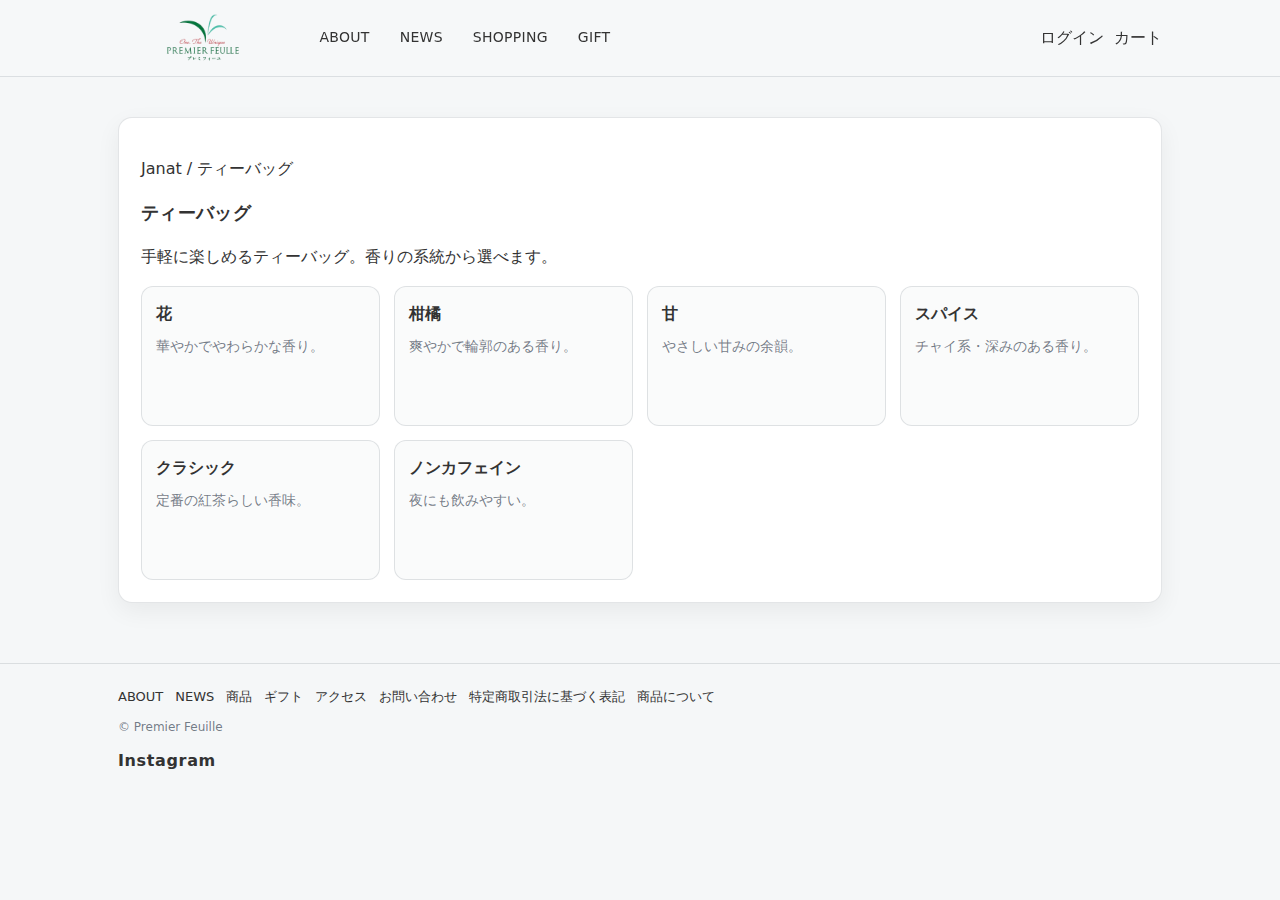
<file: shopping/janat/tea-bag/index.html>
<!doctype html>
<html lang="ja">
<head>
  <meta charset="utf-8" />
  <meta name="viewport" content="width=device-width, initial-scale=1" />
  <title>Janat ティーバッグ｜Premier Feuille</title>
  <meta name="description" content="Janat（ジャンナッツ）ティーバッグを香りの系統から選べます。" />

  <!-- /shopping/janat/tea-bag/index.html から見たCSS -->
  <link rel="stylesheet" href="../../../css/style.site.css" />
  <link rel="stylesheet" href="../../../css/janat.css" />
</head>

<body class="janat-bag">

  <!-- Header -->
  <header class="site-header">
    <div class="wrap header-inner">

      <button class="menu-toggle" aria-label="メニューを開く" type="button">
        <span></span><span></span><span></span>
      </button>

      <a href="../index.html" class="site-mark" aria-label="Janatトップへ">
        <img src="../../../images/logo-mark.png" alt="Premier Feuille">
      </a>

      <nav class="site-nav" aria-label="ナビゲーション">
        <a href="/about/">ABOUT</a>
        <a href="/news/">NEWS</a>
        <a href="/shopping/">SHOPPING</a>
        <a href="/shopping/gift/">GIFT</a>
      </nav>

      <nav class="site-util" aria-label="ユーザーメニュー">
        <a href="/account/login.html">ログイン</a>
        <a href="/cart/">カート</a>
      </nav>

    </div>
  </header>

  <!-- Main -->
  <main>
    <div class="wrap">
      <section class="section" aria-label="Janat ティーバッグ">
        <div class="section-inner">

          <p class="sub-label">
            <a href="../index.html">Janat</a> / ティーバッグ
          </p>

          <h1 class="section-title">ティーバッグ</h1>
          <p class="sub-label">
            手軽に楽しめるティーバッグ。香りの系統から選べます。
          </p>

          <!-- 香り別：入口（必要なら後で数を調整） -->
          <div class="grid grid-4" aria-label="香り別に選ぶ">
            <a class="card" href="./floral/">
              <h3>花</h3>
              <p>華やかでやわらかな香り。</p>
            </a>

            <a class="card" href="./citrus/">
              <h3>柑橘</h3>
              <p>爽やかで輪郭のある香り。</p>
            </a>

            <a class="card" href="./sweet/">
              <h3>甘</h3>
              <p>やさしい甘みの余韻。</p>
            </a>

            <a class="card" href="./spice/">
              <h3>スパイス</h3>
              <p>チャイ系・深みのある香り。</p>
            </a>

            <a class="card" href="./classic/">
              <h3>クラシック</h3>
              <p>定番の紅茶らしい香味。</p>
            </a>

            <a class="card" href="./decaf/">
              <h3>ノンカフェイン</h3>
              <p>夜にも飲みやすい。</p>
            </a>
          </div>

        </div>
      </section>
    </div>
  </main>

  <!-- Footer -->
  <footer class="site-footer">
    <div class="wrap">
      <div class="footer-links" aria-label="フッターリンク">
        <a href="../../../about/">ABOUT</a>
        <a href="../../../news/">NEWS</a>
        <a href="../../../shopping/">商品</a>
        <a href="../../../shopping/gift/">ギフト</a>
        <a href="../../../access/">アクセス</a>
        <a href="../../../contact/">お問い合わせ</a>
        <a href="../../../law/">特定商取引法に基づく表記</a>
        <a href="../../../about/items/">商品について</a>
      </div>

      <div class="footer-meta">© Premier Feuille</div>
      <a class="footer-instagram" href="https://www.instagram.com/" target="_blank" rel="noopener">Instagram</a>
    </div>
  </footer>

  <!-- Mobile Nav -->
  <nav class="mobile-nav" aria-label="モバイルナビ">
    <a class="mobile-nav-brand" href="../../../index.html" aria-label="トップへ戻る">
      <img src="../../../images/logo-mark.png" alt="Premier Feuille">
    </a>

    <button class="menu-close" aria-label="メニューを閉じる" type="button">×</button>

    <a href="../../../about/">ABOUT</a>
    <a href="../../../news/">NEWS</a>
    <a href="../../../shopping/">商品</a>
    <a href="../../../shopping/gift/">ギフト</a>
    <a href="../../../access/">アクセス</a>
    <a href="../../../contact/">お問い合わせ</a>
  </nav>

  <script>
    (function () {
      const toggle = document.querySelector('.menu-toggle');
      const nav = document.querySelector('.mobile-nav');
      const closeBtn = document.querySelector('.menu-close');
      if (!toggle || !nav || !closeBtn) return;

      const open = () => {
        nav.classList.add('is-open');
        document.body.style.overflow = 'hidden';
      };

      const close = () => {
        nav.classList.remove('is-open');
        document.body.style.overflow = '';
      };

      toggle.addEventListener('click', open);
      closeBtn.addEventListener('click', close);
      document.addEventListener('keydown', (e) => {
        if (e.key === 'Escape') close();
      });
    })();
  </script>

</body>
</html>
</file>
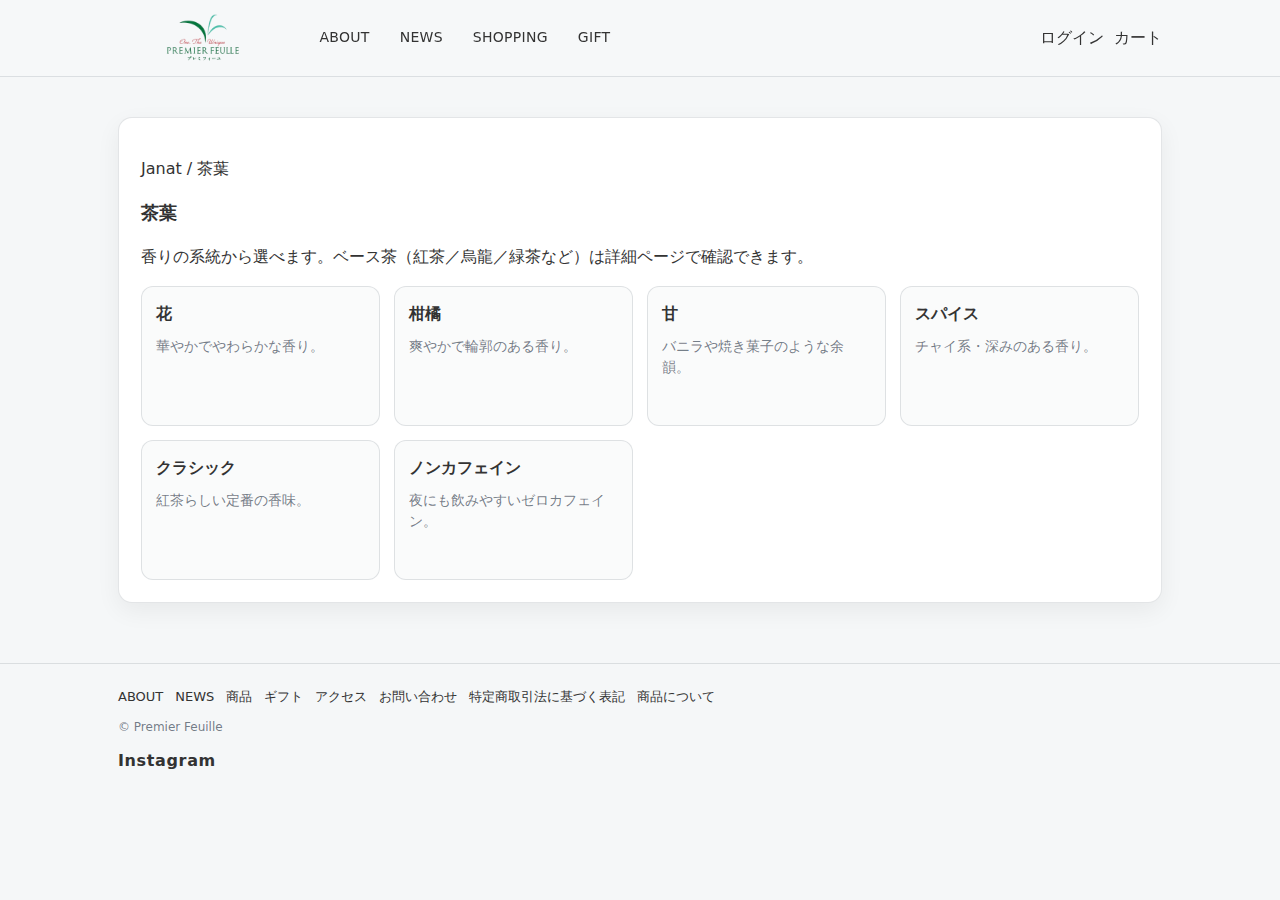
<file: shopping/janat/tea/index.html>
<!doctype html>
<html lang="ja">
<head>
  <meta charset="utf-8" />
  <meta name="viewport" content="width=device-width, initial-scale=1" />
  <title>Janat 茶葉｜Premier Feuille</title>
  <meta name="description" content="Janat（ジャンナッツ）茶葉を香りの系統から選べます。花・柑橘・甘・スパイス・クラシック・ノンカフェイン。">

  <!-- このファイル: /shopping/janat/tea/index.html -->
  <link rel="stylesheet" href="../../../css/style.site.css" />
  <link rel="stylesheet" href="../../../css/janat.css" />
</head>

<body class="janat-leaf">

  <!-- Header -->
  <header class="site-header">
    <div class="wrap header-inner">

      <button class="menu-toggle" aria-label="メニューを開く" type="button">
        <span></span><span></span><span></span>
      </button>

      <!-- Janatトップへ（/shopping/janat/index.html） -->
      <a href="../index.html" class="site-mark" aria-label="Janatトップへ">
        <!-- ✅ ここが重要：logoの相対パスは ../../../images/ -->
        <img src="../../../images/logo-mark.png" alt="Premier Feuille">
      </a>

      <nav class="site-nav" aria-label="ナビゲーション">
        <a href="/about/">ABOUT</a>
        <a href="/news/">NEWS</a>
        <a href="/shopping/">SHOPPING</a>
        <a href="/shopping/gift/">GIFT</a>
      </nav>

      <nav class="site-util" aria-label="ユーザーメニュー">
        <a href="/account/login.html">ログイン</a>
        <a href="/cart/">カート</a>
      </nav>

    </div>
  </header>

  <!-- Main -->
  <main>
    <div class="wrap">
      <section class="section" aria-label="Janat 茶葉">
        <div class="section-inner">

          <p class="sub-label">
            <a href="../index.html">Janat</a> / 茶葉
          </p>

          <h1 class="section-title">茶葉</h1>
          <p class="sub-label">
            香りの系統から選べます。ベース茶（紅茶／烏龍／緑茶など）は詳細ページで確認できます。
          </p>

          <!-- 香り別：入口 -->
          <div class="grid grid-4" aria-label="香り別に選ぶ">
            <a class="card" href="./floral/">
              <h3>花</h3>
              <p>華やかでやわらかな香り。</p>
            </a>

            <a class="card" href="./citrus/">
              <h3>柑橘</h3>
              <p>爽やかで輪郭のある香り。</p>
            </a>

            <a class="card" href="./sweet/">
              <h3>甘</h3>
              <p>バニラや焼き菓子のような余韻。</p>
            </a>

            <a class="card" href="./spice/">
              <h3>スパイス</h3>
              <p>チャイ系・深みのある香り。</p>
            </a>

            <a class="card" href="./classic/">
              <h3>クラシック</h3>
              <p>紅茶らしい定番の香味。</p>
            </a>

            <a class="card" href="./decaf/">
              <h3>ノンカフェイン</h3>
              <p>夜にも飲みやすいゼロカフェイン。</p>
            </a>
          </div>

        </div>
      </section>
    </div>
  </main>

  <!-- Footer -->
  <footer class="site-footer">
    <div class="wrap">
      <div class="footer-links" aria-label="フッターリンク">
        <a href="../../../about/">ABOUT</a>
        <a href="../../../news/">NEWS</a>
        <a href="../../../shopping/">商品</a>
        <a href="../../../shopping/gift/">ギフト</a>
        <a href="../../../access/">アクセス</a>
        <a href="../../../contact/">お問い合わせ</a>
        <a href="../../../law/">特定商取引法に基づく表記</a>
        <a href="../../../about/items/">商品について</a>
      </div>

      <div class="footer-meta">© Premier Feuille</div>
      <a class="footer-instagram" href="https://www.instagram.com/" target="_blank" rel="noopener">Instagram</a>
    </div>
  </footer>

  <!-- Mobile Nav -->
  <nav class="mobile-nav" aria-label="モバイルナビ">
    <!-- モバイルナビのロゴは「サイトトップへ戻る」に統一（全ページ同じ体験） -->
    <a class="mobile-nav-brand" href="../../../index.html" aria-label="トップへ戻る">
      <img src="../../../images/logo-mark.png" alt="Premier Feuille">
    </a>

    <button class="menu-close" aria-label="メニューを閉じる" type="button">×</button>

    <a href="../../../about/">ABOUT</a>
    <a href="../../../news/">NEWS</a>
    <a href="../../../shopping/">商品</a>
    <a href="../../../shopping/gift/">ギフト</a>
    <a href="../../../access/">アクセス</a>
    <a href="../../../contact/">お問い合わせ</a>
  </nav>

  <script>
    (function () {
      const toggle = document.querySelector('.menu-toggle');
      const nav = document.querySelector('.mobile-nav');
      const closeBtn = document.querySelector('.menu-close');
      if (!toggle || !nav || !closeBtn) return;

      const open = () => {
        nav.classList.add('is-open');
        document.body.style.overflow = 'hidden';
      };

      const close = () => {
        nav.classList.remove('is-open');
        document.body.style.overflow = '';
      };

      toggle.addEventListener('click', open);
      closeBtn.addEventListener('click', close);

      document.addEventListener('keydown', (e) => {
        if (e.key === 'Escape') close();
      });
    })();
  </script>

</body>
</html>
</file>
<file: css/style.site.css>
:root{
  --w: 1080px;
  --pad: 18px;
  --radius: 14px;

  --bg: #F5F7F8;
  --text: #333333;
  --ink: #1A2B3C;
  --card: #ffffff;
  --border: rgba(26,43,60,.12);
  --muted: rgba(26,43,60,.62);
  --accent: #9f563a;
  --shadow: 0 8px 24px rgba(0,0,0,.06);
  --radius-sm: 12px;

  --font-sans: system-ui, -apple-system, "Segoe UI", Roboto, "Hiragino Kaku Gothic ProN",
               "Hiragino Sans", "Noto Sans JP", "Yu Gothic", "Meiryo", sans-serif;
  --font-en: "Montserrat", var(--font-sans);
}

*{ box-sizing:border-box; }

html,body{ height:100%; }

body{
  margin:0;
  font-family: var(--font-sans);
  color: var(--text);
  background: var(--bg);
  line-height: 1.65;
}

html, body{
  overflow-x: hidden;
}

img{ max-width:100%; height:auto; display:block; }

a{ color: inherit; text-decoration: none; }

a:hover{ text-decoration: underline; }

.wrap{
  max-width: var(--w);
  margin: 0 auto;
  padding: 0 var(--pad);
}

/* Header */
.site-header{
  position: sticky;
  top: 0;
  z-index: 50;
  background: rgba(245,247,248,.92);
  backdrop-filter: blur(10px);
  border-bottom: 1px solid var(--border);
}

.header-inner{
  display:flex;
  align-items:center;
  gap: 14px;
  /* padding: 10px 0;  ←これが左右0で.wrapを殺す */
  padding-block: 10px; /* 上下だけ */
}


/* hamburger: desktop hidden (prevents tiny oval on PC) */
.menu-toggle{ display:none; border:0; background:transparent; padding:0; }

/* ロゴ：横スクロールの原因になりやすい max-width:none を撤回 */
.site-mark{ flex: 0 0 auto; }

/* ロゴ側を縮ませない */
.site-mark img{
  height: 56px;
  width: auto;
  max-width: 220px; /* 念のため上限（PC） */
}

@media (max-width: 720px){
  .wrap{
    padding-left:  calc(var(--pad) + env(safe-area-inset-left) + 6px);
    padding-right: calc(var(--pad) + env(safe-area-inset-right) + 6px);
  }
}


.site-nav{
  display:flex;
  align-items:center;
  gap: 14px;
  margin-left: 10px;
}

.site-nav a{
  font-family: var(--font-en);
  font-weight: 500;
  letter-spacing: .02em;
  font-size: 14px;
  padding: 6px 8px;
  border-radius: 10px;
}

.site-nav a:hover{
  background: rgba(26,43,60,.06);
  text-decoration:none;
}

.site-util{ margin-left:auto; display:flex; align-items:center; gap: 10px; }

/* Main layout */
main{ padding: 18px 0 34px; }

/* Hero */
/*.hero{
  background: var(--card);
  border: 1px solid var(--border);
  border-radius: var(--radius);
  box-shadow: var(--shadow);
  padding: 26px 22px;
}

.brand-block{ display:flex; flex-direction:column; gap: 6px; margin-bottom: 12px; }

.brand-en{
  font-family: var(--font-en);
  font-weight: 600;
  letter-spacing: .06em;
  color: var(--muted);
  font-size: 12px;
}

.brand-ja{
  font-size: 14px;
  color: var(--muted);
}

.shop-title{
  margin: 0;
  font-size: 28px;
  line-height: 1.25;
  letter-spacing: .01em;
}

.shop-note{
  margin: 10px 0 0;
  color: var(--muted);
  font-size: 13px;
}

.hero-copy{
  margin: 14px 0 0;
  font-size: 16px;
}

/* Hero media 
.hero-media{
  margin-top: 18px;
  background: var(--card);
  border: 1px solid var(--border);
  border-radius: var(--radius);
  box-shadow: var(--shadow);
  overflow:hidden;
}

.hero-media-inner{
  display:grid;
  grid-template-columns: 1.1fr .9fr;
  gap: 0;
}

.hero-media-figure{
  min-height: 220px;
  background: rgba(26,43,60,.05);
}

.hero-media-figure img{
  width:100%;
  height:100%;
  object-fit: cover;
}

.hero-media-cta{
  padding: 18px 18px 20px;
  display:flex;
  flex-direction:column;
  gap: 10px;
  justify-content:center;
}

.hero-media-lead{
  margin:0;
  font-size: 15px;
  color: var(--text);
}

.hero-media-cta .btn{ align-self:flex-start; }

*/

/* Buttons */
.btn{
  display:inline-flex;
  align-items:center;
  justify-content:center;
  gap: 8px;
  padding: 10px 14px;
  border-radius: 12px;
  border: 1px solid var(--border);
  background: var(--card);
  box-shadow: var(--shadow);
  font-weight: 600;
  font-size: 14px;
  cursor:pointer;
}

.btn.primary{
  background: var(--accent);
  border-color: rgba(0,0,0,.08);
  color: #fff;                                
}

/* Sections */
.section{
  margin-top: 18px;
}

.section-inner{
  margin-top: clamp(14px, 2.2vw, 22px);
  background: var(--card);
  border: 1px solid var(--border);
  border-radius: var(--radius);
  box-shadow: var(--shadow);
  padding: 22px;
}

.section:first-child{ margin-top: 0; }

.section-title{
  margin: 0 0 14px;
  font-size: 18px;
  letter-spacing: .02em;
  font-family: var(--font-en);
}

.grid{
  display:grid;
  grid-template-columns: repeat(4, 1fr);
  gap: 14px;
}

.card{
  border: 1px solid var(--border);
  border-radius: var(--radius-sm);
  background: rgba(245,247,248,.55);
  padding: 14px;
  display:flex;
  flex-direction:column;
  gap: 8px;
  min-height: 140px;
}

.card h3{
  margin:0;
  font-size: 16px;
}

/* カテゴリカード（a.card）をリンクとして整える */
.grid a.card{
  transition: box-shadow .18s ease, border-color .18s ease, transform .06s ease, background-color .18s ease;
  -webkit-tap-highlight-color: transparent;
}


.news-list{
  list-style:none;
  margin:0;
  padding:0;
  display:flex;
  flex-direction:column;
  gap: 10px;
}

.news-item{
  padding: 8px 10px;
  border: 1px solid var(--border);
  border-radius: 12px;
  background: rgba(245,247,248,.55);
  line-height: 1.45;
}

.news-title{
  font-size: 14px;
  font-weight: 400;
}

.news-more{
  font-size: 13px;          /* ← 本文より小さく */
  font-weight: 400;
  color: var(--muted);      /* ← 目立たせない */
  text-decoration: none;   /* ← 下線を消す */
}

.news-more:hover{
  text-decoration: underline; /* ← 探している人には分かる */
}


.news-date{
  font-size: 13px;        /* 日付を少し控えめに */
  color: var(--muted);
}

/* Footer */
.site-footer{
  margin-top: 26px;
  padding: 22px 0 34px;
  border-top: 1px solid var(--border);

}
.site-footer a,
.site-footer a:visited {
  color: var(--text);
}

.footer-links{
  display:flex;
  flex-wrap:wrap;
  gap: 12px;
  align-items:center;
  color: var(--muted);
  font-size: 13px;
}

.footer-meta{
  margin-top: 10px;
  color: var(--muted);
  font-size: 12px;
}

.footer-instagram{
  display:inline-flex;
  margin-top: 10px;
  font-family: var(--font-en);
  font-weight: 600;
  letter-spacing: .04em;
}

/* Responsive */
@media (max-width: 960px){
  .grid{ grid-template-columns: repeat(2, 1fr); }
  .hero-media-inner{ grid-template-columns: 1fr; }
  .hero-media-figure{ min-height: 200px; }
}

@media (max-width: 520px){
  .grid{ grid-template-columns: 1fr; }
}

/* ===== Hero: 店名カード ===== */
.hero{
  background: var(--card);
  border: 1px solid var(--border);
  border-radius: var(--radius);
  padding: 36px 22px 40px;
}

.hero__inner{
  max-width: 920px;
  margin: 0 auto;
  text-align: center;
  padding: 0 6px;
}

.shop-title{
  margin: 0 0 16px;
  font-size: 28px;
  line-height: 1.4;
  font-weight: 500;
}

.shop-note{
  margin: 6px 0 18px;
  font-size: 0.75rem;
  line-height: 1.6;
  color: var(--muted);
}

.brand-block{
  width: 100%;
  text-align: center;
  margin: 0 0 18px;
}

.brand-en{
  font-family: "Montserrat", sans-serif;
  font-size: 40px;
  font-weight: 500;
  letter-spacing: 0.22em;
  line-height: 1.05;
  display: block;
  margin-bottom: 6px;
}

.brand-ja{
  margin-top: 8px;
  font-size: 14px;
  letter-spacing: 0.14em;
  display: block;
}

.hero-copy{
  margin: 0;
  font-size: 18px;
  font-weight: 400;
  text-align: center;
  color: var(--muted);
  max-width: 48rem;
  margin-left: auto;
  margin-right: auto;
}

/* ===== Hero media: 写真カード ===== */
.hero-media{
  margin-top: 14px;
}

.hero-media-inner{
  background: var(--card);
  border: 1px solid var(--border);
  border-radius: var(--radius);
  overflow: hidden;
  box-shadow: var(--shadow);
}

.hero-media-figure{
  margin: 0;
  background: #fafafa;
}

.hero-media-figure img{
  display: block;
  width: 100%;
  height: clamp(220px, 34vh, 360px);
  object-fit: cover;
  object-position: center;
}

.hero-media-lead{
  margin: 0;
  padding: 12px 14px 0;
  font-size: 13px;
  color: var(--muted);
  text-align: center;
}

.hero-media-cta{
  margin: 10px auto 14px;
  width: fit-content;
  text-decoration: none;
}

.hero-media-cta:hover{ text-decoration: none; }


@media (max-width: 720px){
  .hero{ padding: 28px 18px 32px; }
  .shop-title{ font-size: 24px; }
  .brand-en{ font-size: 34px; }
  .hero-copy{ font-size: 16px; }

  .hero-media-figure img{
    height: clamp(170px, 26vh, 260px);
    object-position: 50% 25%;
  }
}

@media (min-width: 900px){
  .hero-media-figure img{
    height: clamp(320px, 46vh, 560px);
    object-position: center;
  }
}

@media (max-width: 720px){
  .site-mark img{ height: 56px; max-width: 210px; }
}

/* =========================================================
   HERO ACTIONS (inside hero card)
   ========================================================= */
.hero-actions{
  margin-top: 16px;
  display: flex;
  justify-content: center;
  align-items: center;
  gap: 10px;
  flex-wrap: wrap;
  font-size: 14px;
}

.hero-link{
  color: var(--text);
  text-decoration: underline;
  text-underline-offset: 3px;
}

.hero-link:hover{ opacity: .85; }

.hero-sep{ color: var(--muted); }

/* Mobile: outline CTA (上品なアウトラインCTA) */
a.btn.primary.hero-media-cta{
  background: transparent;
  color: var(--accent);
  border-color: rgba(159,86,58,.45);
  box-shadow: none;
  font-size: 13px;
  font-weight: 600;
  padding: 9px 12px;
  border-radius: 10px;
}

/* カテゴリカード：説明文の高さを揃える（2行ぶん確保） */
.card p{
  margin: 0;
  color: var(--muted);
  font-size: 13.5px;
  line-height: 1.6;
  min-height: 3.2em; /* 2行分 */
}

/* =========================================================
   MOBILE HEADER (<=720px)
   ========================================================= */
@media (max-width: 720px){
  /* PCナビだけ隠す / utilは残す */
  .site-nav{ display:none; }
  .site-util{ display:flex; }

  .header-inner{                                          
    position: relative;
    display:flex;
    align-items:center;
    gap: 12px;
    /* padding: 14px 0;  ←これも左右0で.wrapを殺す */
    padding-block: 14px;
}	/* 上下だけ */

  /* hamburger 34x34 : IMPORTANT -> flex column (not grid) */
  .menu-toggle{
    display:flex;
    flex-direction: column;
    justify-content:center;
    align-items:center;
    gap: 6px;
    width: 34px;
    height: 34px;
    padding: 0;
    border: none;
    background: transparent;
    cursor: pointer;
    z-index: 60;
  }
  .menu-toggle span{
    display:block;
    width: 22px;
    height: 2px;
    border-radius: 2px;
    background: var(--ink, #1A2B3C);
  }

  /* ロゴ中央 */
  .site-mark{
    position:absolute;
    left: 50%;
    top: 50%;
    transform: translate(-50%, -50%);
    z-index: 55;
  }
  
  .site-mark img{
  display: block;
  max-height: 56px;   /* 高さの上限にする */
  width: auto;
  max-width: 210px;
  object-fit: contain;
}
.
site-mark{
  line-height: 0;
}
  /* 右側：ログイン/カート */
  .site-util{
    margin-left:auto;
    gap: 10px;
    z-index: 60;
    white-space: nowrap;
  }
  .site-util a{
    font-size: 13px;
    padding: 6px 6px;
  }
}

/* =========================================================
   MOBILE MENU (overlay + panel)
   ========================================================= */

/* hidden属性は必ず非表示（JSが hidden をON/OFF） */
[hidden]{ display:none !important; }

/* 背景暗幕 */
.mobile-overlay{
  position: fixed;
  inset: 0;
  background: rgba(0,0,0,.18);
  z-index: 999;
}

/* メニュー本体：不透明で“透けない” */
.mobile-nav{
  position: fixed;
  inset: 0;
  z-index: 1000;
  background: var(--bg, #F5F7F8);
  padding: 18px;
  display:flex;
  flex-direction: column;
  gap: 12px;

  transform: translateX(100%);
  transition: transform .22s ease;
}
.mobile-nav.is-open{ transform: translateX(0); }

/* close button */
.mobile-close{
  position: absolute;
  top: 16px;
  right: 16px;
  width: 44px;
  height: 44px;
  border-radius: 12px;
  border: 1px solid rgba(26,43,60,.12);
  background: #fff;
  font-size: 26px;
  line-height: 1;
  cursor: pointer;
}

/* menu logo */
.mobile-logo{
  display:flex;
  justify-content:center;
  align-items:center;
  padding: 14px 10px 6px;
}
.mobile-logo img{
  height: 56px;
  width:auto;
  max-width: 240px;
  object-fit: contain;
}

/* menu links */
.mobile-nav a{
  display:block;
  background:#fff;
  border: 1px solid rgba(26,43,60,.12);
  border-radius: 16px;
  padding: 18px 16px;
  color: var(--ink, #1A2B3C);
  font-weight: 600;
  letter-spacing: .02em;
  text-decoration:none;
}

/* focus */
.menu-toggle:focus{ outline:none; }
.menu-toggle:focus-visible{
  outline: 2px solid rgba(26,43,60,.35);
  outline-offset: 3px;
  border-radius: 10px;
}


/* =========================================================
   HOTFIX v3 (force opaque mobile menu on all browsers)
   ========================================================= */
.mobile-overlay{
  background: rgba(0,0,0,.35) !important;
  pointer-events: auto;
}

.mobile-nav{
  /* force full-screen covering */
  top: 0 !important;
  right: 0 !important;
  bottom: 0 !important;
  left: 0 !important;
  width: 100vw !important;
  height: 100dvh !important; /* modern iOS */
  min-height: 100vh !important;

  /* force opaque background */
  background: #F5F7F8 !important;
  backdrop-filter: none !important;
}

/* if any old rule gave it rounding/margins, kill them */
.mobile-nav{
  margin: 0 !important;
  border-radius: 0 !important;
}

.menu-toggle{ display:none; } /* デフォルト(PC)は非表示 */

@media (max-width: 720px){
  .menu-toggle{ display:flex; }
}


.menu-toggle span{ flex: 0 0 auto; }

/* ===== FIX: mobile menu内のロゴだけ absolute解除 ===== */
@media (max-width: 720px){
  .mobile-logo .site-mark{
    position: static !important;
    transform: none !important;
    left: auto !important;
    top: auto !important;
    z-index: auto !important;
  }
  .mobile-logo{
    justify-content: center;
  }
}

/* ===== Category cards: “見る”を押せるUIにする ===== */
.category-grid .card a{
  gap: 6px;
  padding: 10px 14px;
  border: 1px solid var(--border);
  border-radius: 999px;
  text-decoration: none;
  font-weight: 600;
  line-height: 1;
}

.grid a.card{ text-decoration:none; color:inherit; }

.category-grid .card a:hover{
  background: rgba(0,0,0,0.03);
}

.category-grid .card a:focus-visible{
  outline: 2px solid rgba(0,0,0,0.35);
  outline-offset: 2px;
}

/* ===== Category cards: “見る”を押せるUIに（カード全体リンクは維持） ===== */
.grid a.card{
  cursor: pointer;
}

.grid a.card:hover{
  box-shadow: var(--shadow-hover); /* すでにあれば不要 */
}


/* hover / focus（カード全体リンクとしての操作感を補強） */
.grid a.card:hover .link{
  background: rgba(0,0,0,0.03);
  white-space: nowrap;
}

.grid a.card:focus-visible{
  outline: 2px solid rgba(0,0,0,0.35);
  outline-offset: 3px;
  border-radius: var(--radius);
}

/* カードはリンクなので a.card に当てる */
.grid a.card{
  transition: box-shadow .18s ease, border-color .18s ease, transform .06s ease, background-color .18s ease;
  -webkit-tap-highlight-color: transparent; /* iOSの青ハイライトを消す（任意） */
}


@media (hover: hover){
  .grid a.card:hover{
    border-color: rgba(0,0,0,.18);
    box-shadow: 0 10px 24px rgba(0,0,0,.08);
  }
}

.grid a.card:active{
  transform: translateY(1px);
  box-shadow: 0 6px 14px rgba(0,0,0,.08);
}

.grid a.card:focus-visible{
  outline: 2px solid rgba(0,0,0,.35);
  outline-offset: 3px;
  border-radius: var(--radius);
}


/* =========================================================
   DESKTOP SAFETY NET (>=721px)
   PCではモバイル要素を完全に無効化してヘッダー崩れを防ぐ
   ========================================================= */
@media (min-width: 721px){
  .menu-toggle{ display:none !important; }
  .mobile-overlay,
  .mobile-nav{ display:none !important; }

  /* モバイルでロゴをabsolute中央寄せしている場合の巻き添え防止 */
  .site-mark{
    position: static !important;
    left: auto !important;
    top: auto !important;
    transform: none !important;
  }
}

/* カード全体リンク（a.card）前提 */
.grid a.card{
  transition: box-shadow .18s ease, border-color .18s ease, transform .06s ease, background-color .18s ease;
  -webkit-tap-highlight-color: transparent;
}

/* PC: hoverで少しだけ浮かす */
@media (hover:hover){
  .grid a.card:hover{
    border-color: rgba(26,43,60,.18);
    box-shadow: 0 10px 24px rgba(0,0,0,.08);
  }
}

/* スマホ: 押した瞬間（active）に“沈む”＋うっすら面 */
.grid a.card:active{
  transform: translateY(1px);
  background: rgba(26,43,60,.03);
  box-shadow: 0 6px 14px rgba(0,0,0,.06);
}

.grid a.card:focus-visible{
  outline: 2px solid rgba(26,43,60,.35);
  outline-offset: 3px;
  border-radius: var(--radius);
}

/* カテゴリカード（カード全体リンク） */
.grid a.card{
  text-decoration: none;
  color: inherit;
  transition: box-shadow .18s ease, border-color .18s ease, transform .06s ease, background-color .18s ease;
  -webkit-tap-highlight-color: transparent;
}

/* PC：hoverで少し浮かす */
@media (hover:hover){
  .grid a.card:hover{
    border-color: rgba(26,43,60,.18);
    box-shadow: 0 10px 24px rgba(0,0,0,.08);
    text-decoration: none;
  }
}

/* スマホ：押した瞬間に“沈む” */
.grid a.card:active{
  transform: translateY(1px);
  background: rgba(26,43,60,.03);
  box-shadow: 0 6px 14px rgba(0,0,0,.06);
}

/* キーボード操作（PC）: フォーカスが分かる */
.grid a.card:focus-visible{
  outline: 2px solid rgba(26,43,60,.35);
  outline-offset: 3px;
  border-radius: var(--radius-sm);
}

.drawer-header{
  display: flex;
  align-items: center;
  justify-content: space-between;
  padding: 16px 18px;
}

.drawer-close{
  font-size: 24px;
  line-height: 1;
  background: none;
  border: none;
  cursor: pointer;
}
</file>
<file: css/janat.css>
/* =========================================================
   Janat category specific styles
   File: /css/janat.css
   ========================================================= */

/* ------------------------------
   共通スコープ
------------------------------ */
.janat-page {
  --janat-accent: var(--accent);
  --janat-muted: var(--muted);
  --janat-border: var(--border);
}

/* ------------------------------
   ページ導入文
------------------------------ */
.janat-lead {
  max-width: 720px;
  margin: 0 auto 36px;
  font-size: 15px;
  line-height: 1.9;
  color: var(--text);
}

/* ------------------------------
   大分類（茶葉 / ティーバッグ）
------------------------------ */
.janat-main-categories {
  display: grid;
  grid-template-columns: repeat(2, 1fr);
  gap: 24px;
  margin: 40px 0 60px;
}

@media (max-width: 768px) {
  .janat-main-categories {
    grid-template-columns: 1fr;
    gap: 18px;
  }
}

.janat-main-card {
  background: var(--card);
  border: 1px solid var(--border);
  border-radius: var(--radius);
  padding: 26px 24px 30px;
  text-align: center;
  transition: transform .2s ease, box-shadow .2s ease;
}

.janat-main-card:hover {
  transform: translateY(-2px);
  box-shadow: var(--shadow);
}

.janat-main-card h2 {
  font-size: 18px;
  margin-bottom: 12px;
  letter-spacing: .05em;
}

.janat-main-card p {
  font-size: 14px;
  line-height: 1.8;
  color: var(--muted);
  margin-bottom: 18px;
}

.janat-main-card a {
  display: inline-block;
  font-size: 14px;
  padding: 8px 22px;
  border-radius: 999px;
  border: 1px solid var(--accent);
  color: var(--accent);
  text-decoration: none;
  transition: background .2s ease, color .2s ease;
}

.janat-main-card a:hover {
  background: var(--accent);
  color: #fff;
}

/* ------------------------------
   フレーバー系統カード
------------------------------ */
.janat-flavor-grid {
  display: grid;
  grid-template-columns: repeat(4, 1fr);
  gap: 22px;
  margin: 40px 0;
}

@media (max-width: 1024px) {
  .janat-flavor-grid {
    grid-template-columns: repeat(2, 1fr);
  }
}

@media (max-width: 600px) {
  .janat-flavor-grid {
    grid-template-columns: 1fr;
  }
}

.janat-flavor-card {
  background: var(--card);
  border: 1px solid var(--border);
  border-radius: var(--radius-sm);
  padding: 20px 18px 24px;
  transition: box-shadow .2s ease;
}

.janat-flavor-card:hover {
  box-shadow: var(--shadow);
}

.janat-flavor-card h3 {
  font-size: 16px;
  margin-bottom: 10px;
}

.janat-flavor-card p {
  font-size: 13px;
  line-height: 1.7;
  color: var(--muted);
}

/* ------------------------------
   商品一覧カード（Janat専用微調整）
------------------------------ */
.janat-products .product-card {
  border-radius: var(--radius);
}

.janat-products .product-title {
  font-size: 15px;
  line-height: 1.5;
}

.janat-products .product-price {
  font-size: 14px;
  margin-top: 6px;
}

/* ------------------------------
   在庫ステータス（任意）
------------------------------ */
.janat-stock {
  display: inline-block;
  font-size: 11px;
  padding: 3px 8px;
  border-radius: 999px;
  margin-top: 6px;
}

.janat-stock.is-in {
  background: rgba(0,0,0,.04);
  color: var(--text);
}

.janat-stock.is-out {
  background: rgba(0,0,0,.08);
  color: var(--muted);
}

/* ------------------------------
   注記・補足
------------------------------ */
.janat-note {
  font-size: 12px;
  color: var(--muted);
  line-height: 1.7;
  margin-top: 30px;
}
</file>
